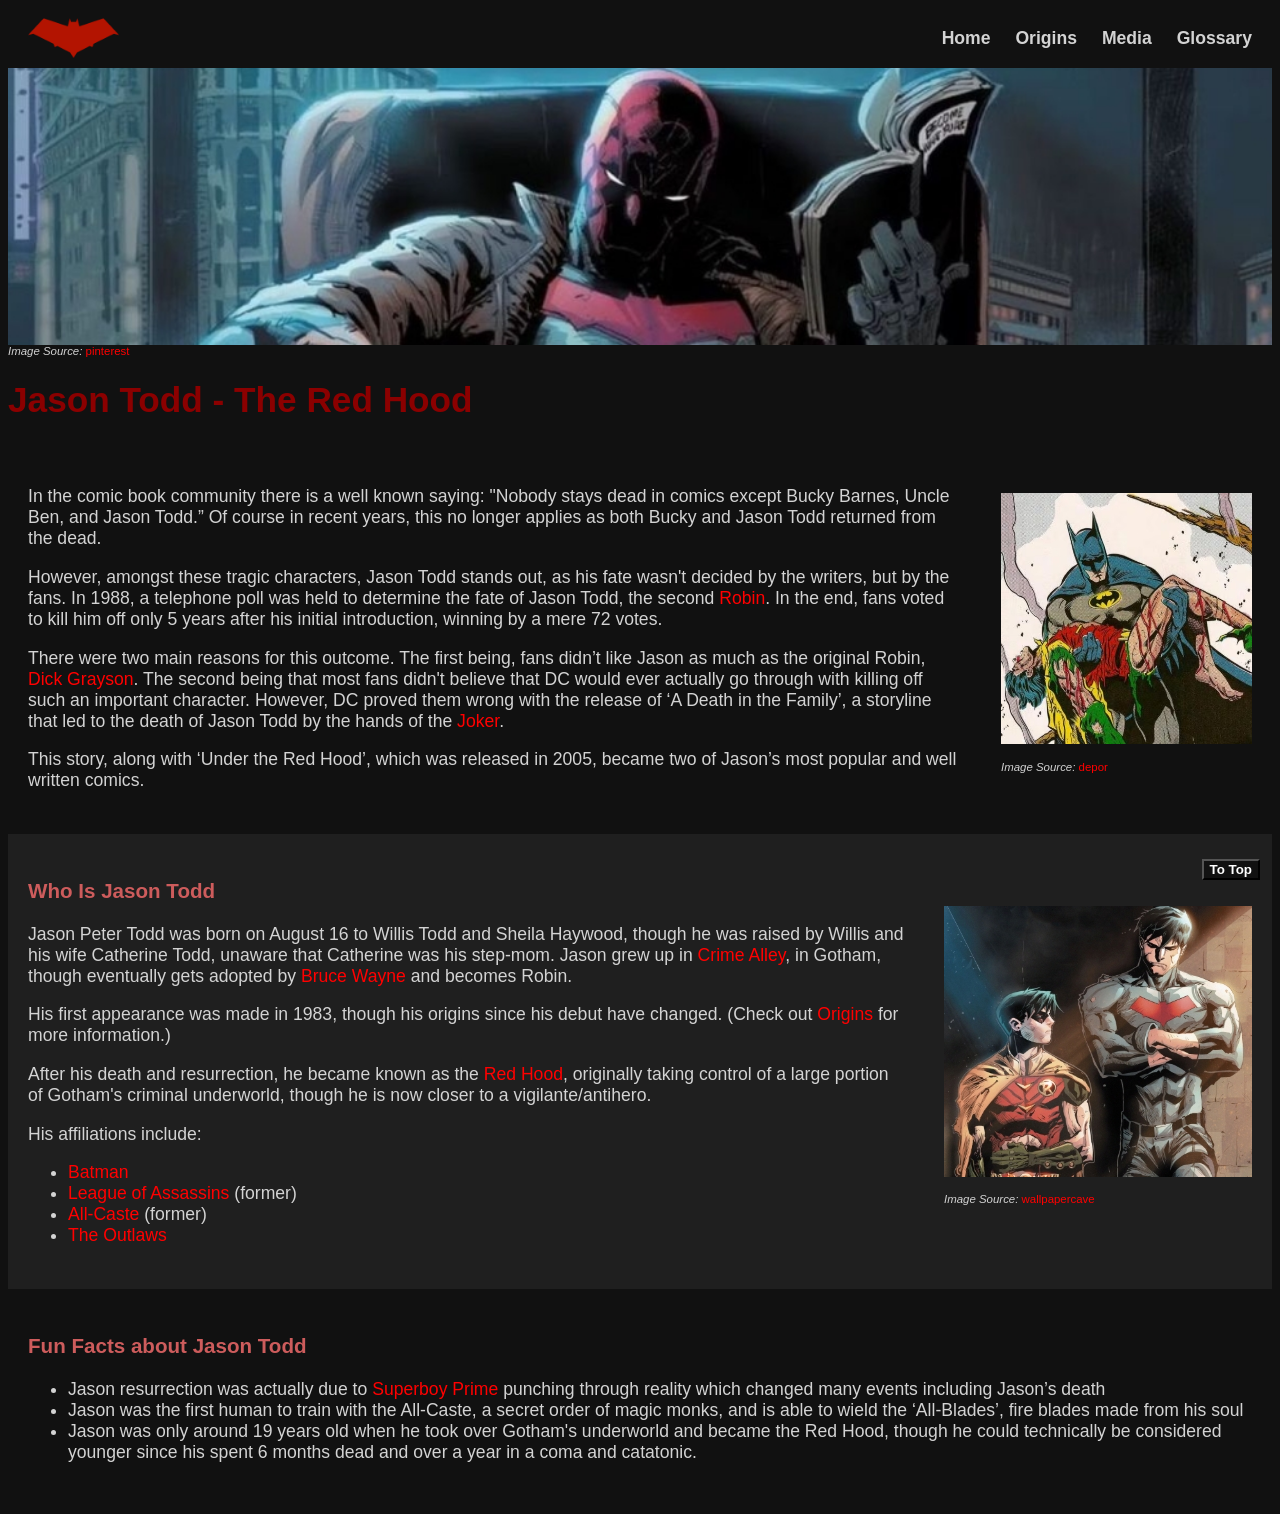
<file: index.html>
<!--index.html-->

<!DOCTYPE html>
	<html lang="en">
		<head>
			<link rel="stylesheet" type="text/css" href="webstyle.css">
			<meta charset="utf-8"/>
			<title>Jason Todd Guide - Home Page</title>
		</head>
		<body id="top">
			<nav>
				<img src="logo.png" alt="logo: Red Hood symbol" class="logo">

				<div class="nav-links">
					<a href="index.html">Home</a>
					<a href="one.html">Origins</a>
					<a href="two.html">Media</a>
					<a href="three.html">Glossary</a>
				</div>
			</nav>
			<img src="banner.jpeg" alt="Banner of the Red Hood" align="left" width="100%">
			<p style="font-size: 65%; color: lightgray"> <em>Image Source:</em> <a href="https://in.pinterest.com/pin/543950461268416302/">
			pinterest</a></p>
			<h1><strong>Jason Todd - The Red Hood</strong></h1>
			

			<section class="section dark">
				<div class="content">
					<div class="text">
						<p>In the comic book community there is a well known saying: "Nobody stays dead in comics except Bucky Barnes, Uncle Ben, and Jason Todd.” Of course in recent years, this no longer applies as both Bucky and Jason Todd returned from the dead.</p>
						<p>However, amongst these tragic characters, Jason Todd stands out, as his fate wasn't decided by the writers, but by the fans. In 1988, a telephone poll was held to determine the fate of Jason Todd, the second <a href="three.html#robin">Robin</a>. In the end, fans voted to kill him off only 5 years after his initial introduction, winning by a mere 72 votes. </p>
						<p>There were two main reasons for this outcome. The first being, fans didn’t like Jason as much as the original Robin, <a href="three.html#nightwing">Dick Grayson</a>. The second being that most fans didn't believe that DC would ever actually go through with killing off such an important character. However, DC proved them wrong with the release of  ‘A Death in the Family’, a storyline that led to the death of Jason Todd by the hands of the <a href="three.html#joker">Joker</a>.</p>
						<p>This story, along with ‘Under the Red Hood’, which was released in 2005, became two of Jason’s most popular and well written comics.</p> 
					</div>

					<div class="image">
						<img src="deadJ.jpeg" alt="Batman holding dead Robin">
						<p style="font-size: 65%; color: lightgray"> <em>Image Source:</em> <a href="https://depor.com/resizer/LCIRFM1lnRNp0LCa8buChz3Qt1w=/620x0/smart/filters:format(jpeg):quality(75)/arc-anglerfish-arc2-prod-elcomercio.s3.amazonaws.com/public/6ZD626SM3JA4RFKNJ36UT6QEFM.jpg"> depor</a></p>
					</div>
				</div>
			</section>

			<section class="section light">
				<div class="content">
					<div class="text">
						<h3><strong>Who Is Jason Todd</strong></h3>
						<p>Jason Peter Todd was born on August 16 to Willis Todd and Sheila Haywood, though he was raised by Willis and his wife Catherine Todd, unaware that Catherine was his step-mom. Jason grew up in <a href="three.html#crimealley">Crime Alley</a>, in Gotham, though eventually gets adopted by <a href="three.html#batman">Bruce Wayne</a> and becomes Robin.</p>
						<p>His first appearance was made in 1983, though his origins since his debut have changed. (Check out <a href="one.html">Origins</a> for more information.) </p>
						<p>After his death and resurrection, he became known as the <a href="three.html#redhood">Red Hood</a>, originally taking control of a large portion of Gotham's criminal underworld, though he is now closer to a vigilante/antihero. </p>
						<p>His affiliations include:</p>
						<ul>
							<li><a href="three.html#batman">Batman</a></li>
							<li><a href="three.html#league">League of Assassins</a> (former)</li>
							<li><a href="three.html#allcaste">All-Caste</a> (former)</li>
							<li><a href="three.html#outlaws">The Outlaws</a></li>
						</ul>
					</div>
					<div class="image">
						<img src="2jays.jpeg" alt="Jason as Robin next to grown up Jason">
						<p style="font-size: 65%; color: lightgray"> <em>Image Source:</em> <a href="https://wallpapercave.com/wp/wp9676652.jpg"> wallpapercave </a></p>
					</div>
				</div>
			</section>

			<section class="section dark">
				<section class="facts">
					<h3><strong>Fun Facts about Jason Todd</strong></h3>
					<ul>
						<li>Jason resurrection was actually due to <a href="three.html#prime">Superboy Prime</a> punching through reality which changed many events including Jason’s death</li>
						<li>Jason was the first human to train with the All-Caste,  a secret order of magic monks, and is able to wield the ‘All-Blades’, fire blades made from his soul</li>
						<li>Jason was only around 19 years old when he took over Gotham's underworld and became the Red Hood, though he could technically be considered younger since his spent 6 months dead and over a year in a coma and catatonic.</li> 
					</ul>
				</section>
			</section>

			<button><a href="#top">To Top</a></button>

		
		</body>
	</html>
</file>
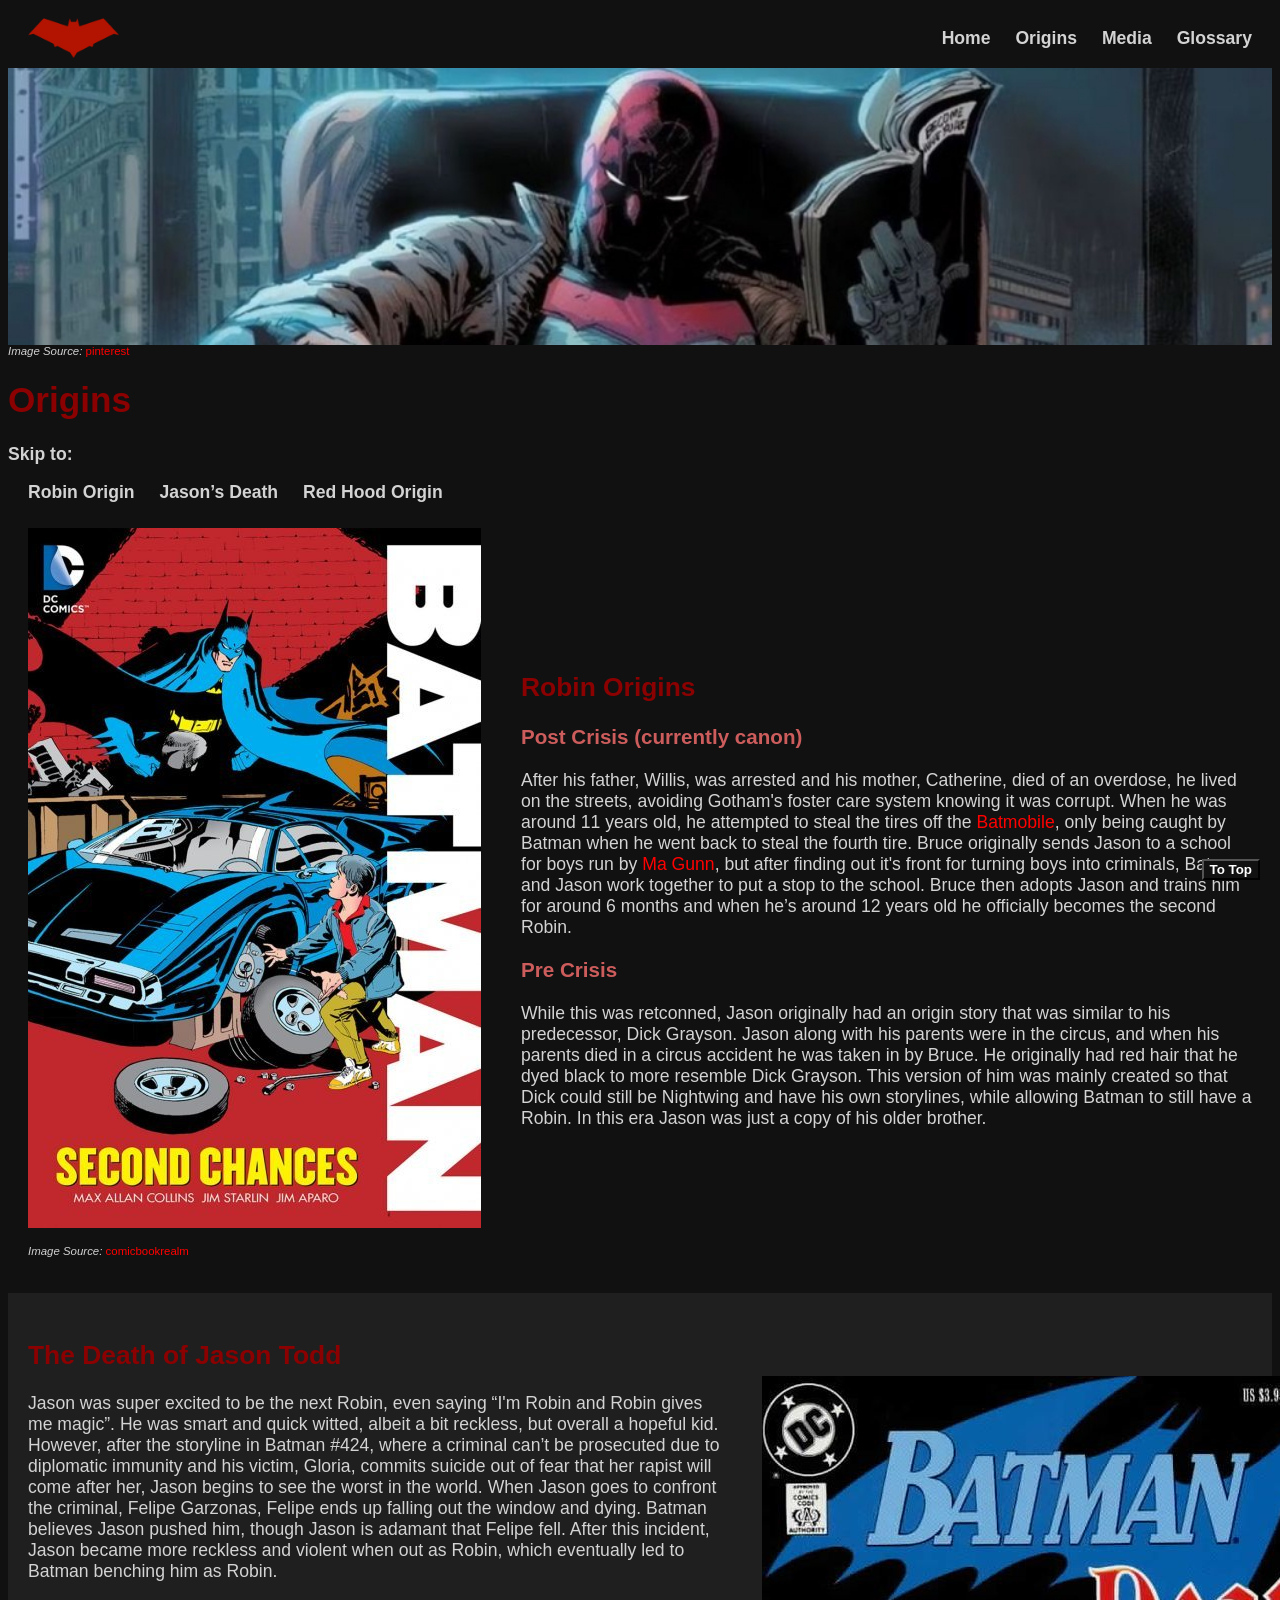
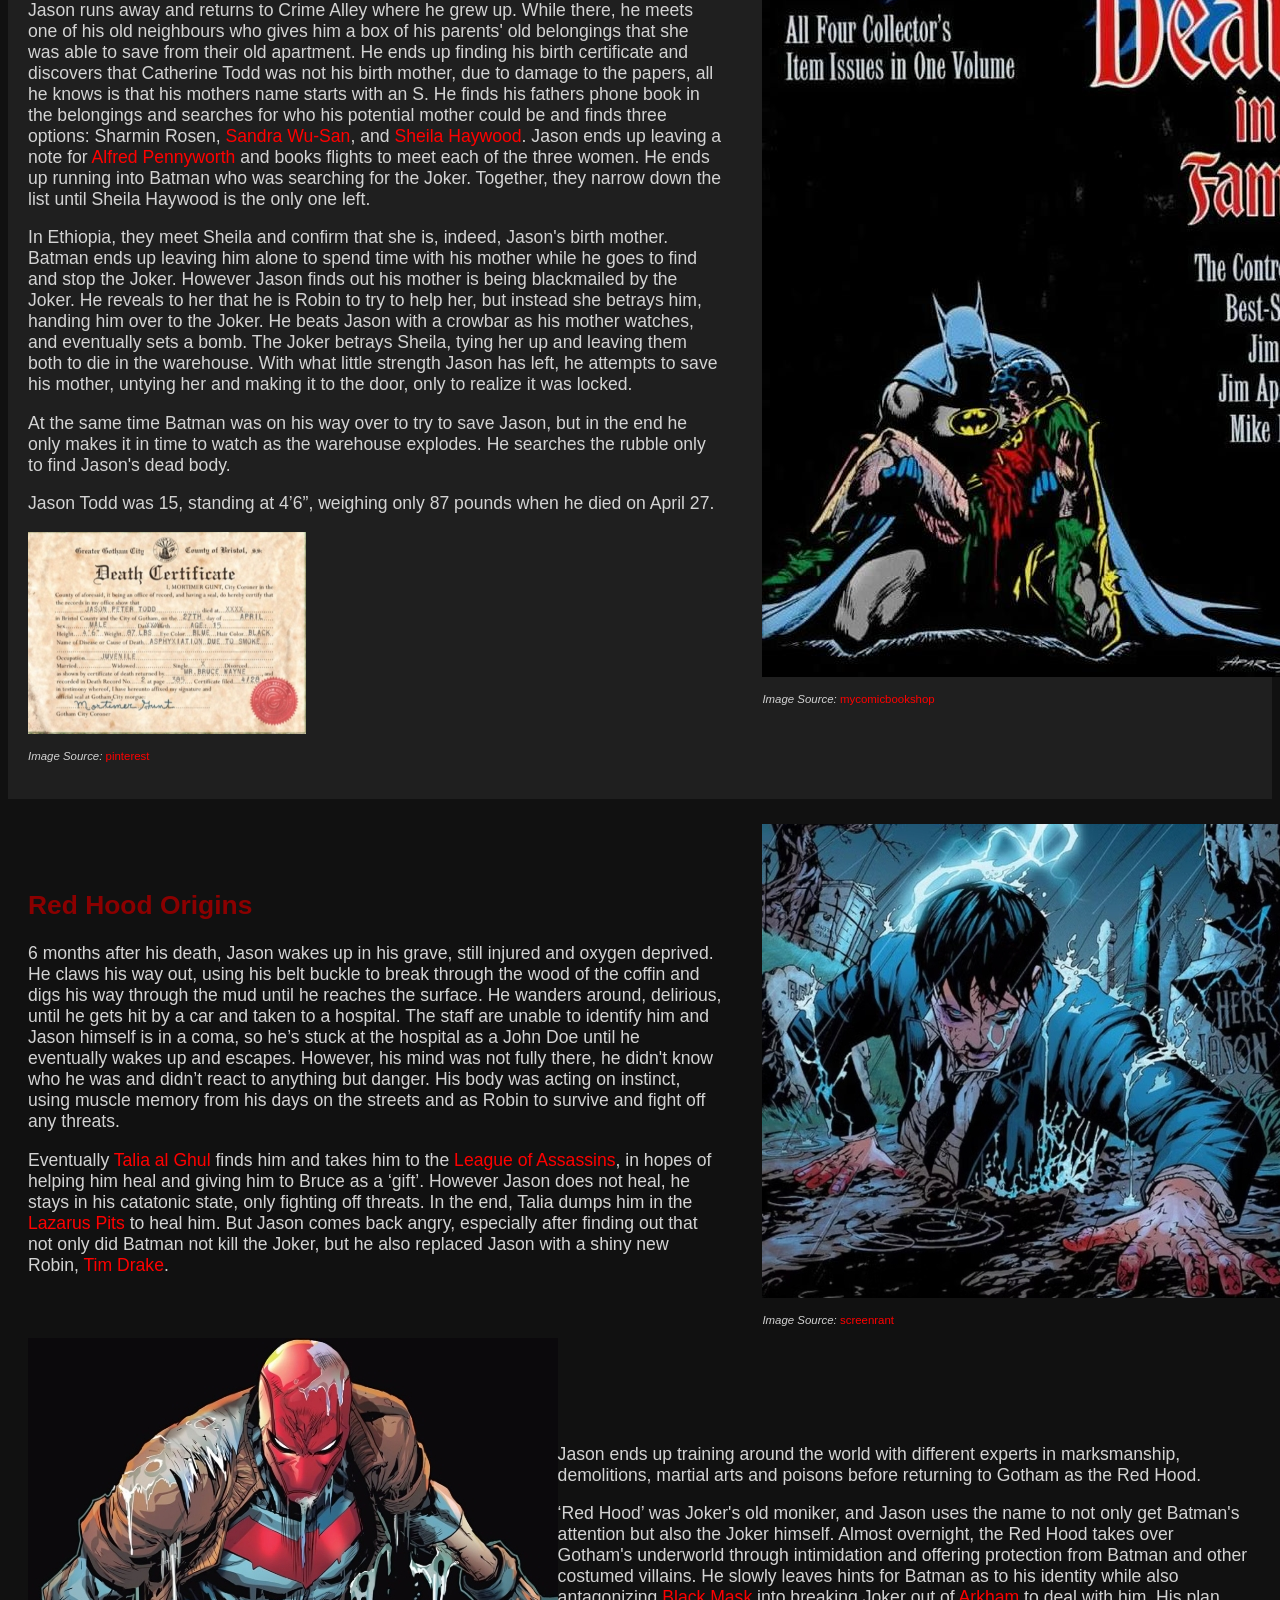
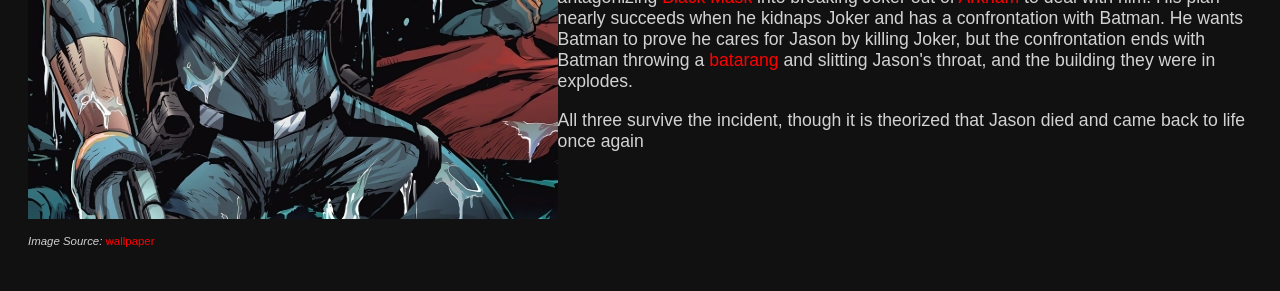
<file: one.html>
<!--one.html-->

<!DOCTYPE html>
	<html lang="en">
		<head>
			<link rel="stylesheet" type="text/css" href="webstyle.css">
			<meta charset="utf-8"/>
			<title>Jason Todd Guide - Origins</title>
		</head>
		<body id="top">
			<nav>
			<img src="logo.png" alt="logo: Red Hood symbol" class="logo">

				<div class="nav-links">
					<a href="home.html">Home</a>
					<a href="one.html">Origins</a>
					<a href="two.html">Media</a>
					<a href="three.html">Glossary</a>
				</div>
			</nav>

			<img src="banner.jpeg" alt="Banner of the Red Hood" align="left" width="100%">
			<p style="font-size: 65%; color: lightgray"> <em>Image Source:</em> <a href="https://in.pinterest.com/pin/543950461268416302/">
			pinterest</a></p>

			<h1><strong>Origins</strong></h1>
			
		
 				<p><strong>Skip to:</strong></p>
 				<div class="nav-links">
  					<a href="#robin">Robin Origin</a>
  					<a href="#death">Jason’s Death</a>
  					<a href="#redhood">Red Hood Origin</a>
				</div>

			<section id="robin" class="section dark">
				<div class="content">
					<div class="image">
						<img src="robinorigin.jpg" alt="Jason stealing the tires of the Batmobile">
						<p style="font-size: 65%; color: lightgray"> <em>Image Source:</em> <a href="https://comicbookrealm.com/series/39720/344813/dc-comics-batman-second-chances-tpb-1"> comicbookrealm</a></p>
					</div>
					<div class="text">
						<h2>Robin Origins</h2>
						<h3>Post Crisis (currently canon)</h3>
						<p>After his father, Willis, was arrested and his mother, Catherine, died of an overdose, he lived on the streets, avoiding Gotham's foster care system knowing it was corrupt. When he was around 11 years old, he attempted to steal the tires off the <a href="three.html#batmobile">Batmobile</a>, only being caught by Batman when he went back to steal the fourth tire. Bruce originally sends Jason to a school for boys run by <a href="three.html#magunn">Ma Gunn</a>, but after finding out it's front for turning boys into criminals, Batman and Jason work together to put a stop to the school. Bruce then adopts Jason and trains him for around 6 months and when he’s around 12 years old he officially becomes the second Robin.</p>

						<h3>Pre Crisis</h3>
						<p>While this was retconned, Jason originally had an origin story that was similar to his predecessor, Dick Grayson. Jason along with his parents were in the circus, and when his parents died in a circus accident he was taken in by Bruce. He originally had red hair that he dyed black to more resemble Dick Grayson. This version of him was mainly created so that Dick could still be Nightwing and have his own storylines, while allowing Batman to still have a Robin. In this era Jason was just a copy of his older brother.</p>
					</div>
				</div>
			</section>


			<section id="death" class="section light">
				<div class="content">
					<div class="text">
						<h2>The Death of Jason Todd</h2>
						<p>Jason was super excited to be the next Robin, even saying “I'm Robin and Robin gives me magic”. He was smart and quick witted, albeit a bit reckless, but overall a hopeful kid. However, after the storyline in Batman #424, where a criminal can’t be prosecuted due to diplomatic immunity and his victim, Gloria, commits suicide out of fear that her rapist will come after her, Jason begins to see the worst in the world. When Jason goes to confront the criminal, Felipe Garzonas, Felipe ends up falling out the window and dying. Batman believes Jason pushed him, though Jason is adamant that Felipe fell. After this incident, Jason became more reckless and violent when out as Robin, which eventually led to Batman benching him as Robin.</p>
						<p>Jason runs away and returns to Crime Alley where he grew up. While there, he meets one of his old neighbours who gives him a box of his parents' old belongings that she was able to save from their old apartment. He ends up finding his birth certificate and discovers that Catherine Todd was not his birth mother, due to damage to the papers, all he knows is that his mothers name starts with an S. He finds his fathers phone book in the belongings and searches for who his potential mother could be and finds three options: Sharmin Rosen, <a href="three.html#shiva">Sandra Wu-San</a>, and <a href="three.html#sheila">Sheila Haywood</a>. Jason ends up leaving a note for <a href="three.html#alfred">Alfred Pennyworth</a> and books flights to meet each of the three women. He ends up running into Batman who was searching for the Joker. Together, they narrow down the list until Sheila Haywood is the only one left.</p>
						<p>In Ethiopia, they meet Sheila and confirm that she is, indeed, Jason's birth mother. Batman ends up leaving him alone to spend time with his mother while he goes to find and stop the Joker. However Jason finds out his mother is being blackmailed by the Joker. He reveals to her that he is Robin to try to help her, but instead she betrays him, handing him over to the Joker. He beats Jason with a crowbar as his mother watches, and eventually sets a bomb. The Joker betrays Sheila, tying her up and leaving them both to die in the warehouse. With what little strength Jason has left, he attempts to save his mother, untying her and making it to the door, only to realize it was locked.</p>
						<p>At the same time Batman was on his way over to try to save Jason, but in the end he only makes it in time to watch as the warehouse explodes. He searches the rubble only to find Jason's dead body.</p>
						<p>Jason Todd was 15, standing at 4’6”, weighing only 87 pounds when he died on April 27.</p>
						<img src="certificate.jpeg" alt="Jason Todd's death certificate" width="40%">
						<p style="font-size: 65%; color: lightgray"> <em>Image Source:</em> <a href="https://ca.pinterest.com/pin/534239574521749892/"> pinterest </a></p>
					</div>
					<div class="image">
						<img src="comic.jpg" alt="Cover of 'A Death in the Family">
						<p style="font-size: 65%; color: lightgray"> <em>Image Source:</em> <a href="https://www.mycomicshop.com/search?SeriesID=3161"> mycomicbookshop </a></p>
					</div>
				</div>

			</section>

			<section id="redhood" class="section dark">
				<div class="content">
					<div class="text">
						<h2>Red Hood Origins</h2>
						<p>6 months after his death, Jason wakes up in his grave, still injured and oxygen deprived. He claws his way out, using his belt buckle to break through the wood of the coffin and digs his way through the mud until he reaches the surface. He wanders around, delirious, until he gets hit by a car and taken to a hospital. The staff are unable to identify him and Jason himself is in a coma, so he’s stuck at the hospital as a John Doe until he eventually wakes up and escapes. However, his mind was not fully there, he didn't know who he was and didn’t react to anything but danger. His body was acting on instinct, using muscle memory from his days on the streets and as Robin to survive and fight off any threats.</p>
						<p>Eventually <a href="three.html#talia">Talia al Ghul</a> finds him and takes him to the <a href="three.html#league">League of Assassins</a>, in hopes of helping him heal and giving him to Bruce as a ‘gift’. However Jason does not heal, he stays in his catatonic state, only fighting off threats. In the end, Talia dumps him in the <a href="three.html#lazarus">Lazarus Pits</a> to heal him. But Jason comes back angry, especially after finding out that not only did Batman not kill the Joker, but he also replaced Jason with a shiny new Robin, <a href="three.html#tim">Tim Drake</a>.</p> 
					</div>
					<div class="image">
						<img src="grave.jpeg" alt="Jason crawling out of his grave">
						<p style="font-size: 65%; color: lightgray"> <em>Image Source:</em> <a href="https://screenrant.com/red-hood-most-important-moments-jason-todd-robin/"> screenrant</a></p>
					</div>
				</div>
				<div class="content">
					<div class="image">
						<img src="hood.jpeg" alt="Red Hood">
						<p style="font-size: 65%; color: lightgray"> <em>Image Source:</em> <a href="https://wallpaper.dog/red-hood"> wallpaper</a></p>
					</div>
					<div class="text">
						<p>Jason ends up training around the world with different experts in marksmanship, demolitions, martial arts and poisons before returning to Gotham as the Red Hood.</p>
						<p>‘Red Hood’ was Joker's old moniker, and Jason uses the name to not only get Batman's attention but also the Joker himself. Almost overnight, the Red Hood takes over Gotham's underworld through intimidation and offering protection from Batman and other costumed villains. He slowly leaves hints for Batman as to his identity while also antagonizing <a href="three.html#mask">Black Mask</a> into breaking Joker out of <a href="three.html#arkham">Arkham</a> to deal with him. His plan nearly succeeds when he kidnaps Joker and has a confrontation with Batman. He wants Batman to prove he cares for Jason by killing Joker, but the confrontation ends with Batman throwing a <a href="three.html#batarang">batarang</a> and slitting Jason's throat, and the building they were in explodes.</p>
						<p>All three survive the incident, though it is theorized that Jason died and came back to life once again</p>
						</div>
				</div>
			</section>

			<button><a href="#top">To Top</a></button>
				
		
		</body>
	</html>
</file>
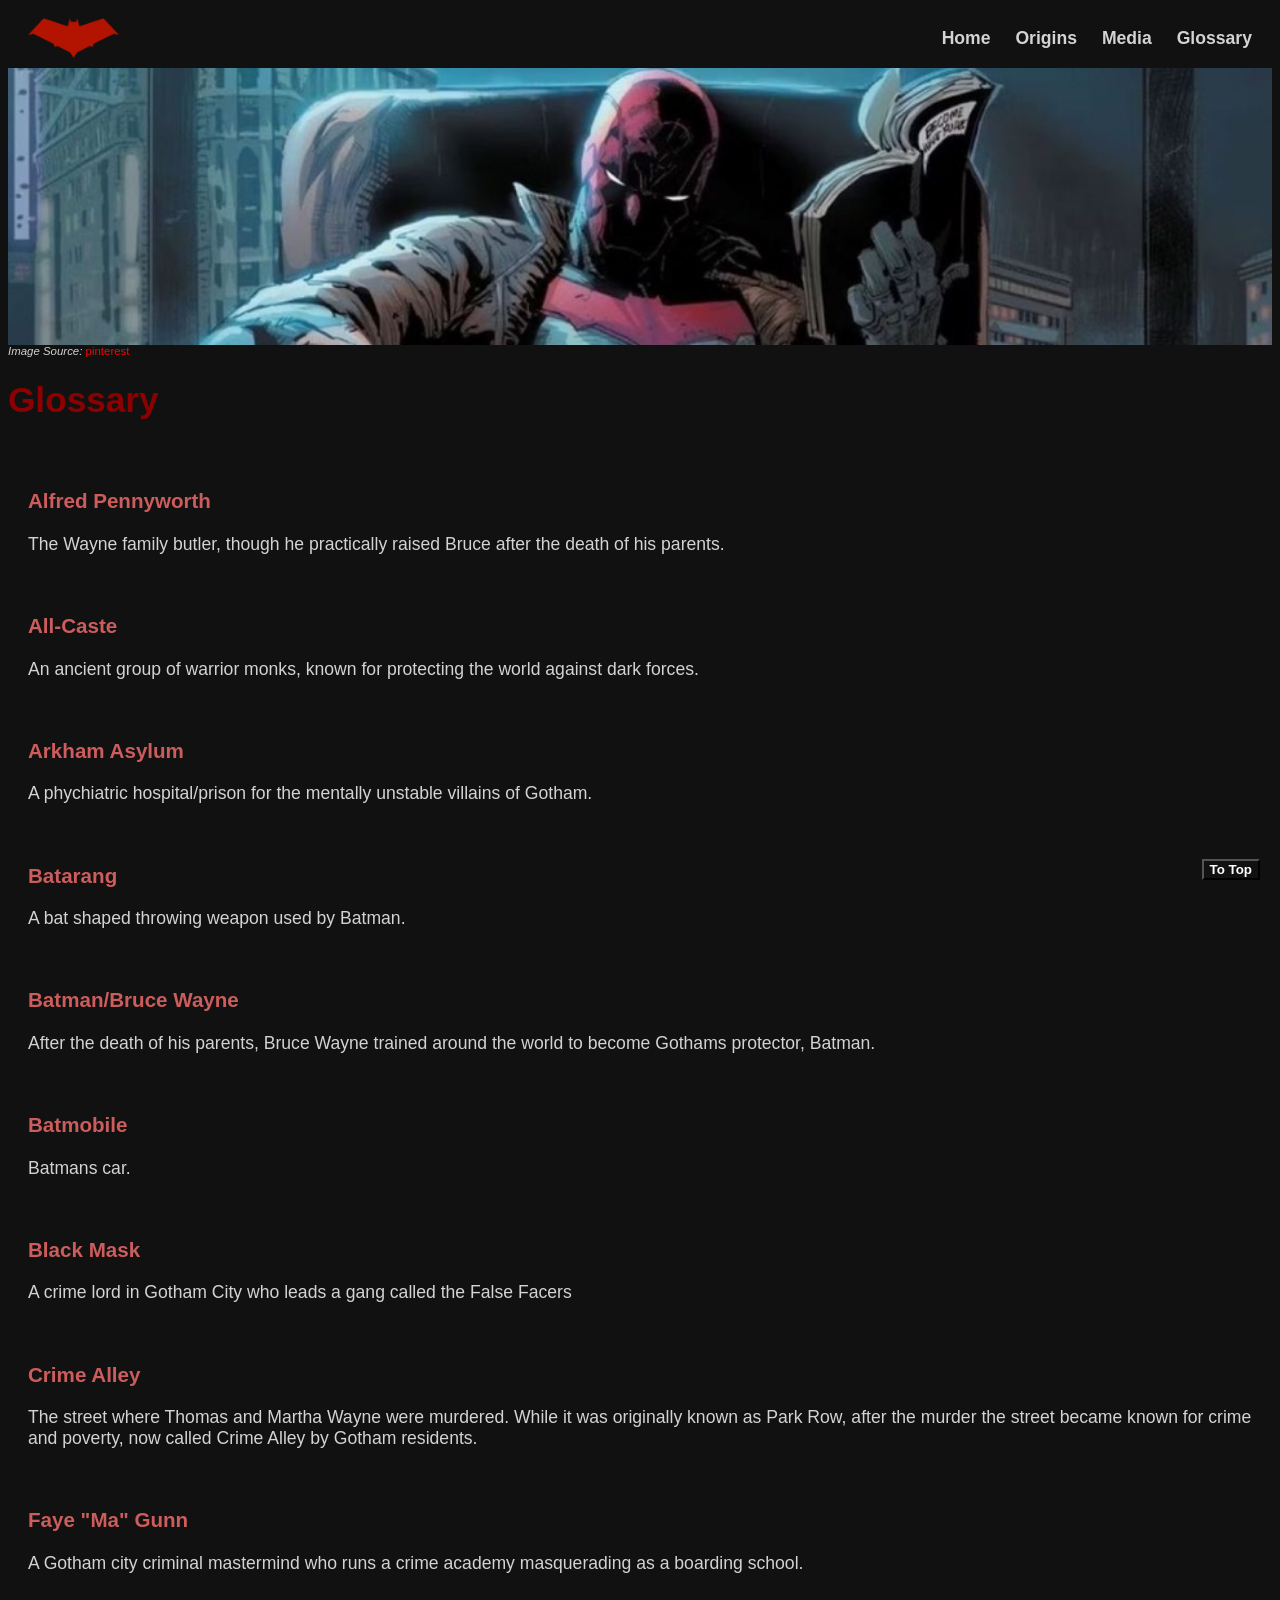
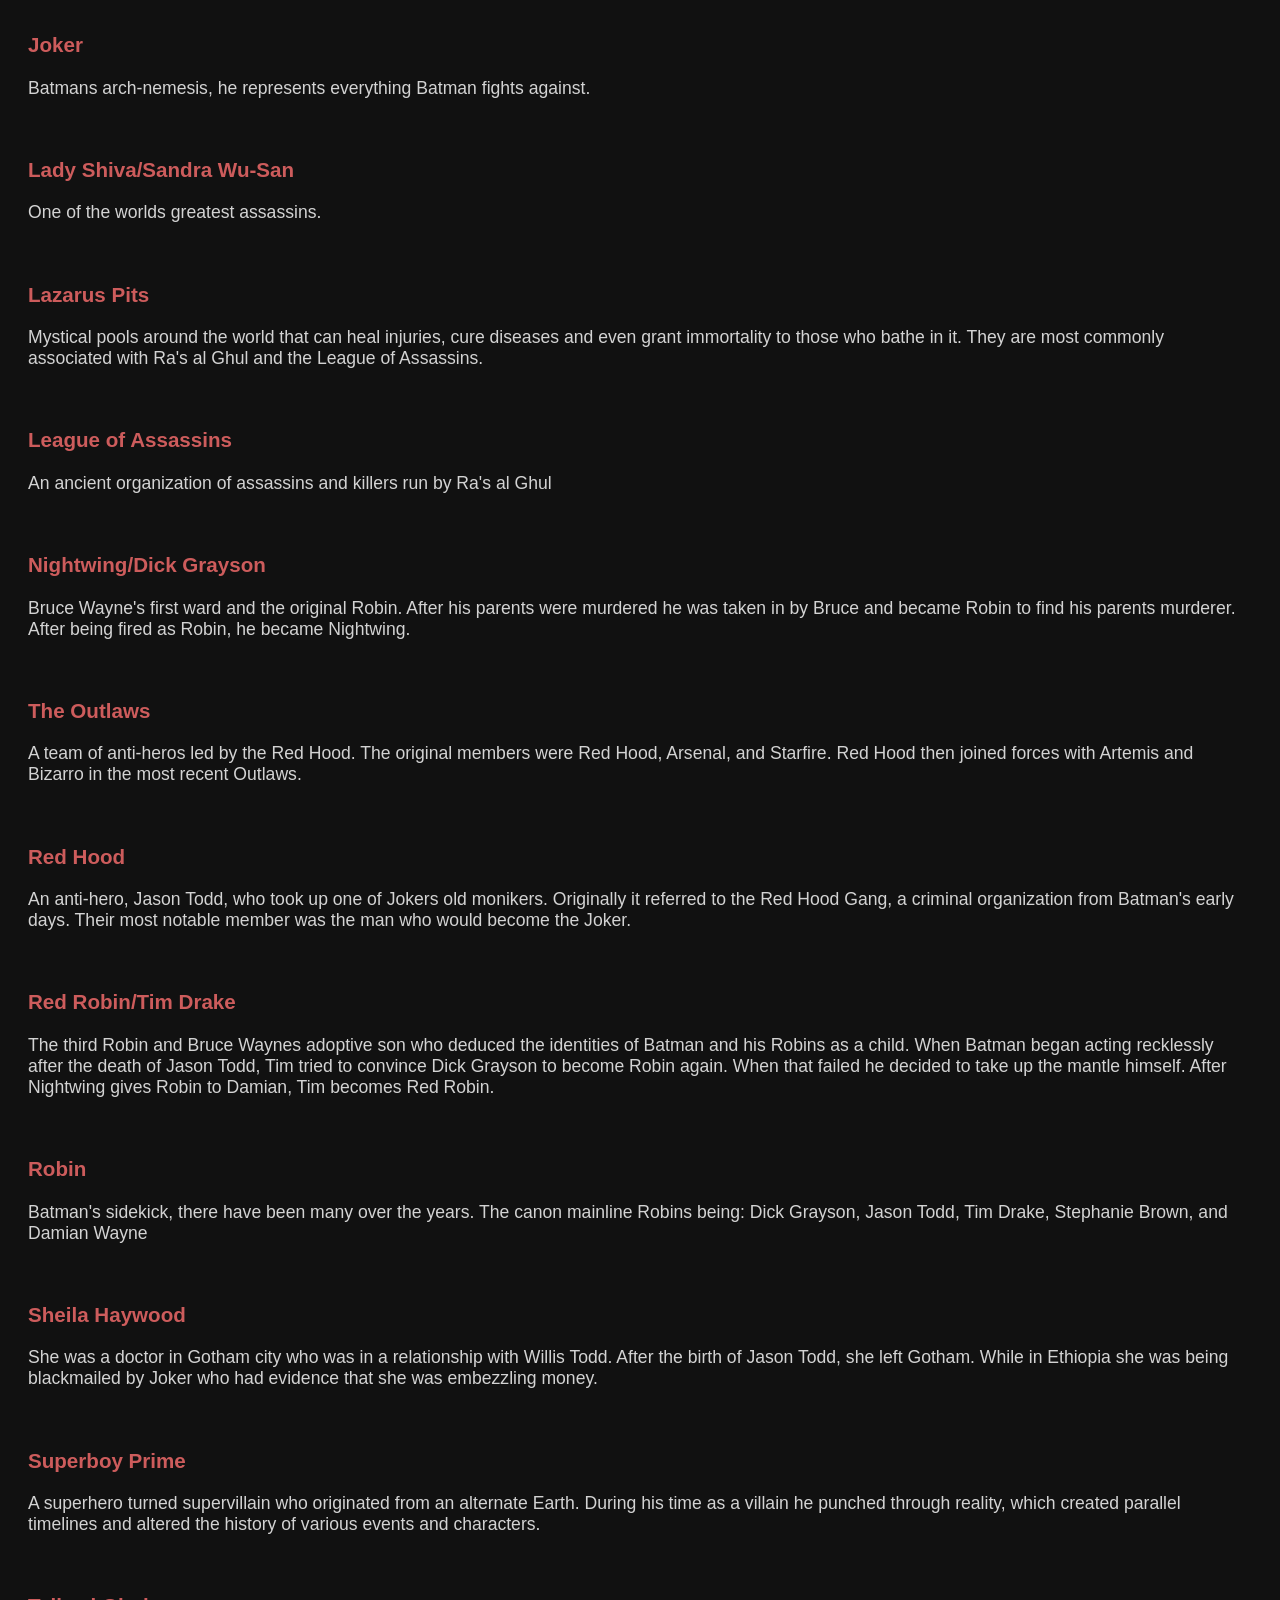
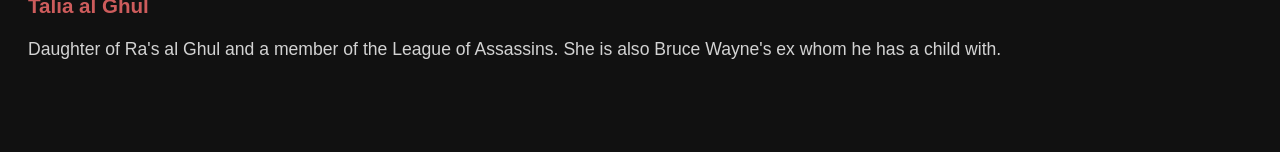
<file: three.html>
<!DOCTYPE html>
	<html lang="en">
		<head>
			<link rel="stylesheet" type="text/css" href="webstyle.css">
			<meta charset="utf-8"/>
			<title>Jason Todd Guide - Home Page</title>
		</head>
		<body id="top">
			<nav>
				<img src="logo.png" alt="logo: Red Hood symbol" class="logo">

				<div class="nav-links">
					<a href="index.html">Home</a>
					<a href="one.html">Origins</a>
					<a href="two.html">Media</a>
					<a href="three.html">Glossary</a>
				</div>
			</nav>
			<img src="banner.jpeg" alt="Banner of the Red Hood" align="left" width="100%">
			<p style="font-size: 65%; color: lightgray"> <em>Image Source:</em> <a href="https://in.pinterest.com/pin/543950461268416302/">
			pinterest</a></p>			

			<h1 id="alfred"><strong>Glossary</strong></h1>

			<section class="section dark">	
						<h3 id="allcaste">Alfred Pennyworth</h3>
						<p>The Wayne family butler, though he practically raised Bruce after the death of his parents.</p><br>

						<h3 id="arkham">All-Caste</h3>
						<p> An ancient group of warrior monks, known for protecting the world against dark forces.</p><br>

						<h3 id="batarang">Arkham Asylum</h3>
						<p>A phychiatric hospital/prison for the mentally unstable villains of Gotham.</p><br>

						<h3 id="batman">Batarang</h3>
						<p>A bat shaped throwing weapon used by Batman.</p><br>

						<h3 id="batmobile">Batman/Bruce Wayne</h3>
						<p>After the death of his parents, Bruce Wayne trained around the world to become Gothams protector, Batman.</p><br>

						<h3 id="mask">Batmobile</h3>
						<p>Batmans car.</p><br>

						<h3 id="crimealley">Black Mask</h3>
						<p>A crime lord in Gotham City who leads a gang called the False Facers</p><br>

						<h3 id="magunn">Crime Alley</h3>
						<p>The street where Thomas and Martha Wayne were murdered. While it was originally known as Park Row, after the murder the street became known for crime and poverty, now called Crime Alley by Gotham residents.</p><br>

						<h3 id="joker">Faye "Ma" Gunn</h3>
						<p>A Gotham city criminal mastermind who runs a crime academy masquerading as a boarding school.</p><br>

						<h3 id="shiva">Joker</h3>
						<p>Batmans arch-nemesis, he represents everything Batman fights against.</p><br>

						<h3 id="lazarus">Lady Shiva/Sandra Wu-San</h3>
						<p>One of the worlds greatest assassins.</p><br>

						<h3 id="league">Lazarus Pits</h3>
						<p>Mystical pools around the world that can heal injuries, cure diseases and even grant immortality to those who bathe in it. They are most commonly associated with Ra's al Ghul and the League of Assassins.</p><br>

						<h3 id="nightwing">League of Assassins</h3>
						<p>An ancient organization of assassins and killers run by Ra's al Ghul</p><br>

						<h3 id="outlaws">Nightwing/Dick Grayson</h3>
						<p>Bruce Wayne's first ward and the original Robin. After his parents were murdered he was taken in by Bruce and became Robin to find his parents murderer. After being fired as Robin, he became Nightwing.</p><br>

						<h3 id="redhood">The Outlaws</h3>
						<p>A team of anti-heros led by the Red Hood. The original members were Red Hood, Arsenal, and Starfire. Red Hood then joined forces with Artemis and Bizarro in the most recent Outlaws. </p><br>

						<h3 id="tim">Red Hood</h3>
						<p>An anti-hero, Jason Todd, who took up one of Jokers old monikers. Originally it referred to the Red Hood Gang, a criminal organization from Batman's early days. Their most notable member was the man who would become the Joker.</p><br>

						<h3 id="robin">Red Robin/Tim Drake</h3>
						<p>The third Robin and Bruce Waynes adoptive son who deduced the identities of Batman and his Robins as a child. When Batman began acting recklessly after the death of Jason Todd, Tim tried to convince Dick Grayson to become Robin again. When that failed he decided to take up the mantle himself. After Nightwing gives Robin to Damian, Tim becomes Red Robin.</p><br>

						<h3 id="sheila">Robin</h3>
						<p>Batman's sidekick, there have been many over the years. The canon mainline Robins being: Dick Grayson, Jason Todd, Tim Drake, Stephanie Brown, and Damian Wayne</p><br>
						
						<h3 id="prime">Sheila Haywood</h3>
						<p>She was a doctor in Gotham city who was in a relationship with Willis Todd. After the birth of Jason Todd, she left Gotham. While in Ethiopia she was being blackmailed by Joker who had evidence that she was embezzling money.</p><br>

						<h3 id="talia">Superboy Prime</h3>
						<p>A superhero turned supervillain who originated from an alternate Earth. During his time as a villain he punched through reality, which created parallel timelines and altered the history of various events and characters.</p><br>

						<h3>Talia al Ghul</h3>
						<p>Daughter of Ra's al Ghul and a member of the League of Assassins. She is also Bruce Wayne's ex whom he has a child with.</p><br><br>

						

				</section>
						
				<button><a href="#top">To Top</a></button>

		</body>
	</html>
</file>
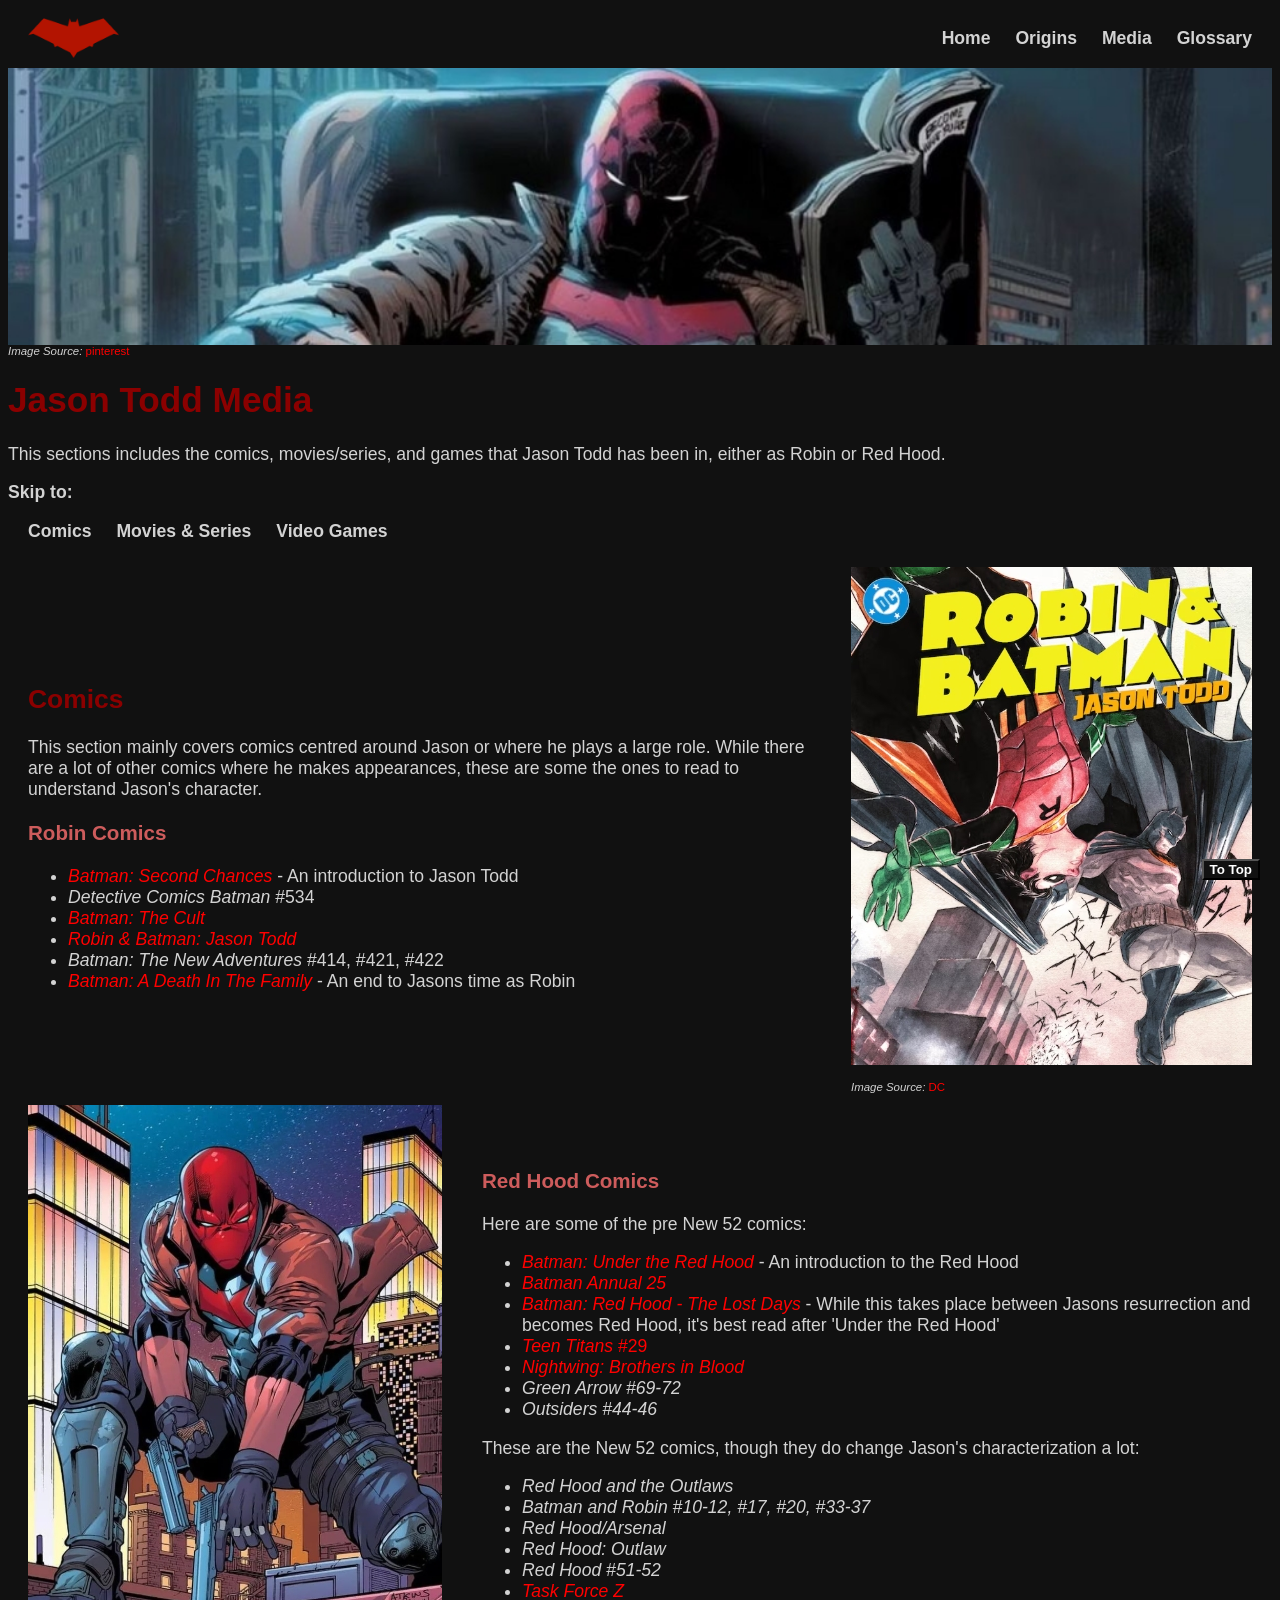
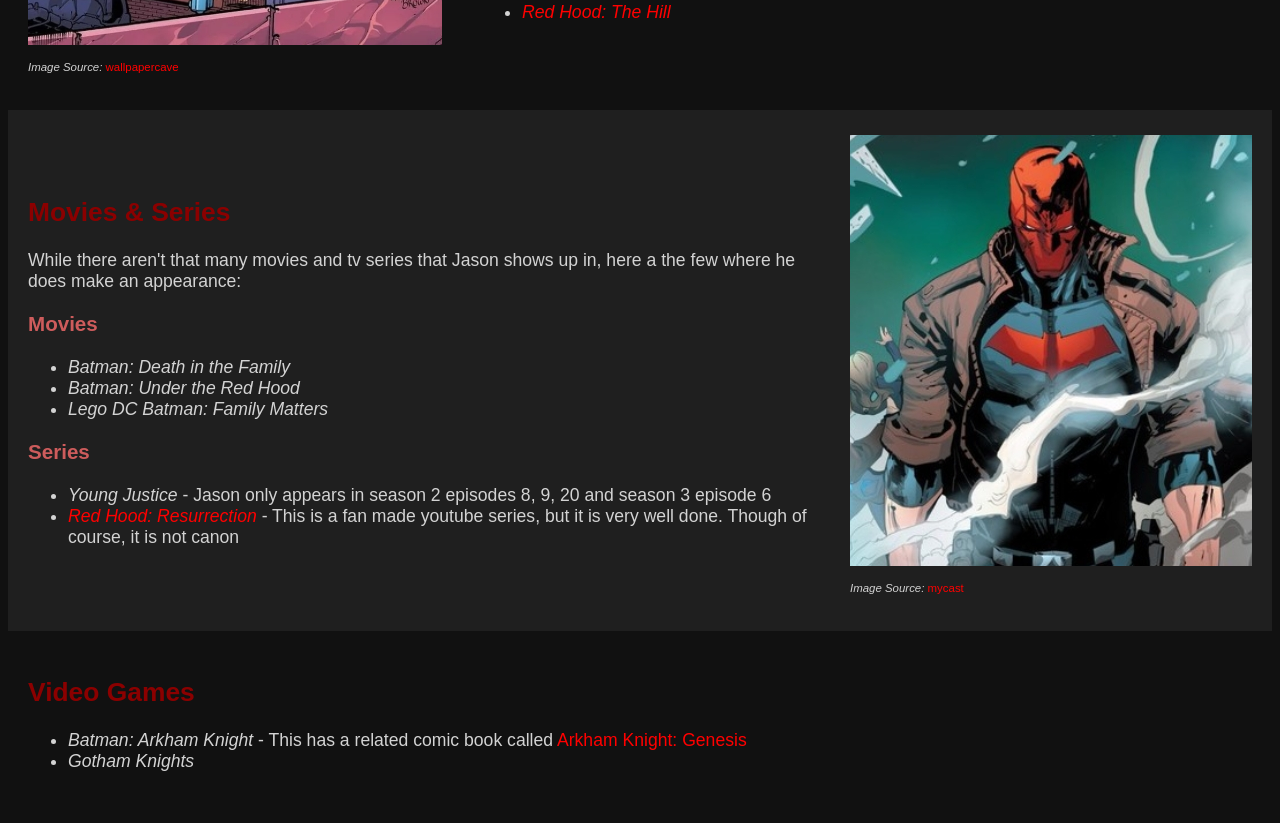
<file: two.html>
<!DOCTYPE html>
	<html lang="en">
		<head>
			<link rel="stylesheet" type="text/css" href="webstyle.css">
			<meta charset="utf-8"/>
			<title>Jason Todd Guide - Home Page</title>
		</head>
		<body id="top">
			<nav>
				<img src="logo.png" alt="logo: Red Hood symbol" class="logo">

				<div class="nav-links">
					<a href="index.html">Home</a>
					<a href="one.html">Origins</a>
					<a href="two.html">Media</a>
					<a href="three.html">Glossary</a>
				</div>
			</nav>
			<img src="banner.jpeg" alt="Banner of the Red Hood" align="left" width="100%">
			<p style="font-size: 65%; color: lightgray"> <em>Image Source:</em> <a href="https://in.pinterest.com/pin/543950461268416302/">
			pinterest</a></p>

			<h1><strong>Jason Todd Media</strong></h1>
			<p>This sections includes the comics, movies/series, and games that Jason Todd has been in, either as Robin or Red Hood.</p>

			<p><strong>Skip to:</strong></p>
			<div class="nav-links">
  				<a href="#comics">Comics</a>
  				<a href="#movies">Movies & Series</a>
  				<a href="#games">Video Games</a>
  			</div>


  			<section id="comics" class="section dark">
				<div class="content">
					<div class="text">
						<h2><strong>Comics</strong></h2>
						<p>This section mainly covers comics centred around Jason or where he plays a large role. While there are a lot of other comics where he makes appearances, these are some the ones to read to understand Jason's character.</p>
						<h3><strong>Robin Comics</strong></h3>
						<ul>
							<li><a href="https://www.dc.com/graphic-novels/batman-second-chances"><em>Batman: Second Chances</em></a> - An introduction to Jason Todd</li>
							<li><em>Detective Comics Batman</em> #534</li>
							<li><a href="https://www.dc.com/graphic-novels/batman-the-cult-new-printing"><em>Batman: The Cult</em></a></li>
							<li><a href="https://www.dc.com/graphic-novels/robin-and-batman-jason-todd-2025/robin-and-batman-jason-todd"><em>Robin & Batman: Jason Todd</em></a></li>
							<li><em>Batman: The New Adventures</em> #414, #421, #422</li>
							<li><a href="https://www.dc.com/graphic-novels/batman-a-death-in-the-family"><em>Batman: A Death In The Family</em></a> - An end to Jasons time as Robin</li>
						</ul>
					</div>
					<div class="image">
						<img src="robin&batman.jpeg" alt="Cover of Robin & Batman: Jason Todd">
						<p style="font-size: 65%; color: lightgray"> <em>Image Source:</em> <a href="https://www.dc.com/graphic-novels/robin-and-batman-jason-todd-2025/robin-and-batman-jason-todd"> DC</a></p>
					</div>
				</div>
				<div class="content">
					<div class="image">
						<img src="redhood.jpeg" alt="Red Hood">
						<p style="font-size: 65%; color: lightgray"> <em>Image Source:</em> <a href="https://wallpapercave.com/red-hood-wallpapers"> wallpapercave</a></p>
					</div>	
					<div class="text">
						<h3><strong>Red Hood Comics</strong></h3>
						<p>Here are some of the pre New 52 comics:</p>
						<ul>
							<li><a href="https://www.dc.com/graphic-novels/batman-under-the-red-hood"><em>Batman: Under the Red Hood</em></a> - An introduction to the Red Hood</li>
							<li><a href="https://www.dc.com/comics/batman-annual-25"><em>Batman Annual 25</em></a></li>
							<li><a href="https://www.dc.com/graphic-novels/red-hood-lost-days-2010/batman-red-hood-the-lost-days"><em>Batman: Red Hood - The Lost Days</em></a> - While this takes place between Jasons resurrection and becomes Red Hood, it's best read after 'Under the Red Hood'</li>
							<li><a href="https://www.dc.com/comics/teen-titans-2003/teen-titans-29"><em>Teen Titans</em> #29</a></li>
							<li><a href="https://www.dc.com/graphic-novels/nightwing-1996/nightwing-brothers-in-blood"><em>Nightwing: Brothers in Blood</em></a></li>
							<li><em>Green Arrow #69-72</em></li>
							<li><em>Outsiders #44-46</em></li>
						</ul>

						<p>These are the New 52 comics, though they do change Jason's characterization a lot: </p>
						<ul>
							<li><em>Red Hood and the Outlaws</em></li>
							<li><em>Batman and Robin #10-12, #17, #20, #33-37</em></li>
							<li><em>Red Hood/Arsenal</em></li>
							<li><em>Red Hood: Outlaw</em></li>
							<li><em>Red Hood #51-52</em></li>
							<li><a href="https://www.dc.com/graphic-novels/task-force-z-vol-1-deaths-door"><em>Task Force Z</em></a></li>
							<li><a href="https://www.dc.com/graphic-novels/red-hood-the-hill-2024/red-hood-the-hill"><em>Red Hood: The Hill</em></a></li>
						</ul>
					</div>
				</div>
			</section>
			<section id="movies" class="section light">
				<div class="content">
					<div class="text">
					<h2><strong>Movies & Series</strong></h2>
					<p>While there aren't that many movies and tv series that Jason shows up in, here a the few where he does make an appearance:</p>
					<h3><strong>Movies</strong></h3>
					<ul>
						<li><em>Batman: Death in the Family</em></li>
						<li><em>Batman: Under the Red Hood</em></li>
						<li><em>Lego DC Batman: Family Matters</em></li>
					</ul>
					<h3><strong>Series</strong></h3>
					<ul>
						<li><em>Young Justice</em> - Jason only appears in season 2 episodes 8, 9, 20 and season 3 episode 6</li>
						<li><a href="https://www.youtube.com/@redhoodresurrectionseries"><em>Red Hood: Resurrection</em></a> - This is a fan made youtube series, but it is very well done. Though of course, it is not canon</li>
					</ul>
				</div>
				<div class="image">
						<img src="jpt.jpeg" alt="Red Hood">
						<p style="font-size: 65%; color: lightgray"> <em>Image Source:</em> <a href="https://assets.mycast.io/characters/red-hood-7314214-normal.jpg?1657689983"> mycast</a></p>
					</div>	
				</div>
			</section>
			<section id="games" class="section dark">
				<div class="content">
					<div class="text">
						<h2><strong>Video Games</strong></h2>
						<ul>
							<li><em>Batman: Arkham Knight</em> - This has a related comic book called <a href="https://www.dc.com/graphic-novels/batman-arkham-knight-genesis-2015/batman-arkham-knight-genesis">Arkham Knight: Genesis</a></li>
							<li><em>Gotham Knights</em></li>
						</ul>
					</div>
				</div>
			</section>

			<button><a href="#top">To Top</a></button>

			

		</body>
	</html>
</file>
<file: webstyle.css>
body {
  margin: 1;
  font-family: Roboto, sans-serif;
  font-size: 110%;
  background-color: #111;
  color: lightgray;
}

nav{
  display: flex;
  align-items: center;
  justify-content: space-between;
  
  position: sticky;
  top: 0;

  background-color: #111;
  padding: 10px  20px;
}

.logo{
  height: 40px;
}

.nav-links a {
  color: lightgray;
  margin-left: 20px;
  font-weight: bold;
  text-decoration: none;
}

.nav-links a:hover{
  color: red;
}

button {
  background-color: #111;

  position: fixed;
  bottom: 20px;
  right: 20px;
}

button a{
  color: white;
  font-weight: bold;
  text-decoration: none;
}

button a:hover{
  color: red;
}

p{
  color: lightgray;
}
p a{
  color: red;
  text-decoration: none;
}

p a:hover{
  color: darkred;
}



li a{
  color: red;
  text-decoration: none;
}

li a:hover{
  color: indianred;
}

h1{
  color: darkred ;
}

h2{
  color: darkred;
}

h3{
  color: indianred;
}

.section{
  padding: 25px 20px;
}

.dark{
  background-color: #111;
  color: lightgray;
}

.light {
  background-color: #1f1f1f;
  color: lightgray;
}

.content{
  display: flex;
  align-items: center;
  gap: 40px;
}

.image{
  width: 40%;
  border-radius: 10px;
}

.facts{
  max-width: 1400px;
}

.section a {
 color: red;
}

.section a:hover{
  color: darkred;
</file>
